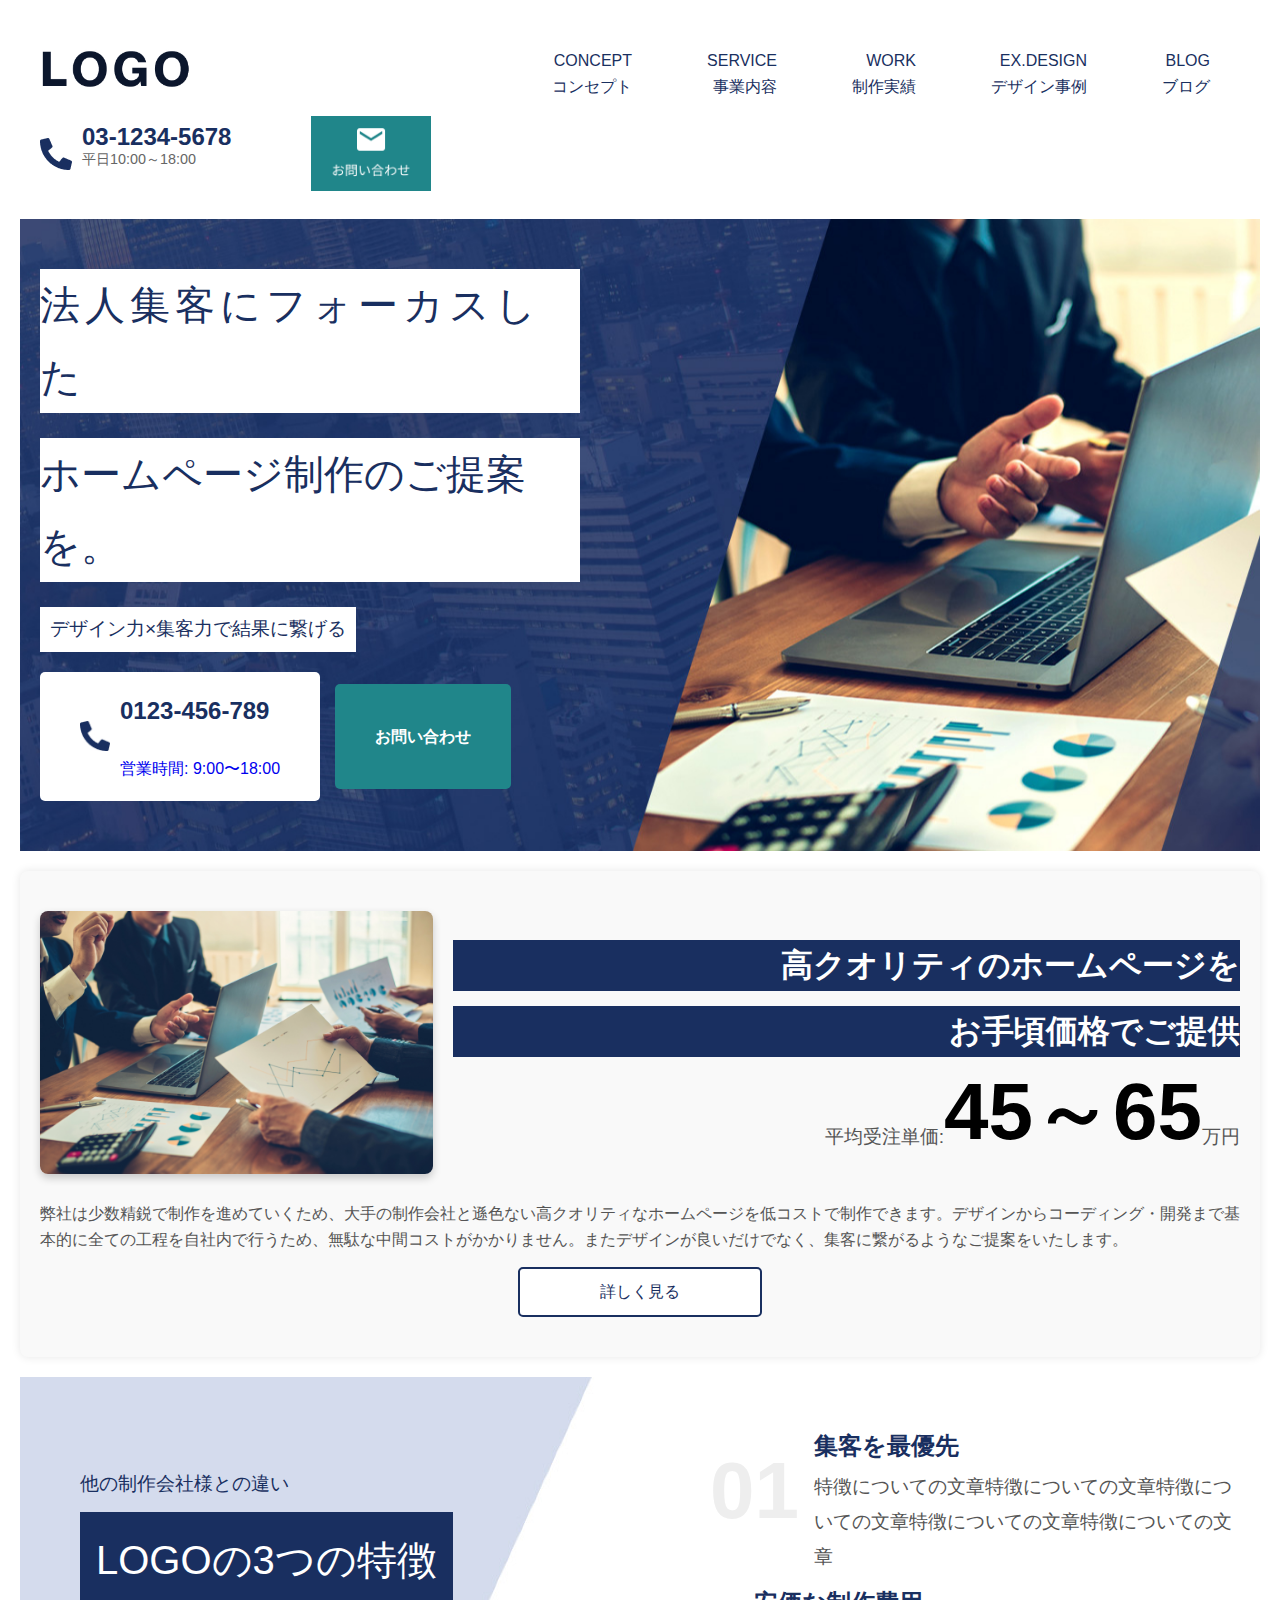
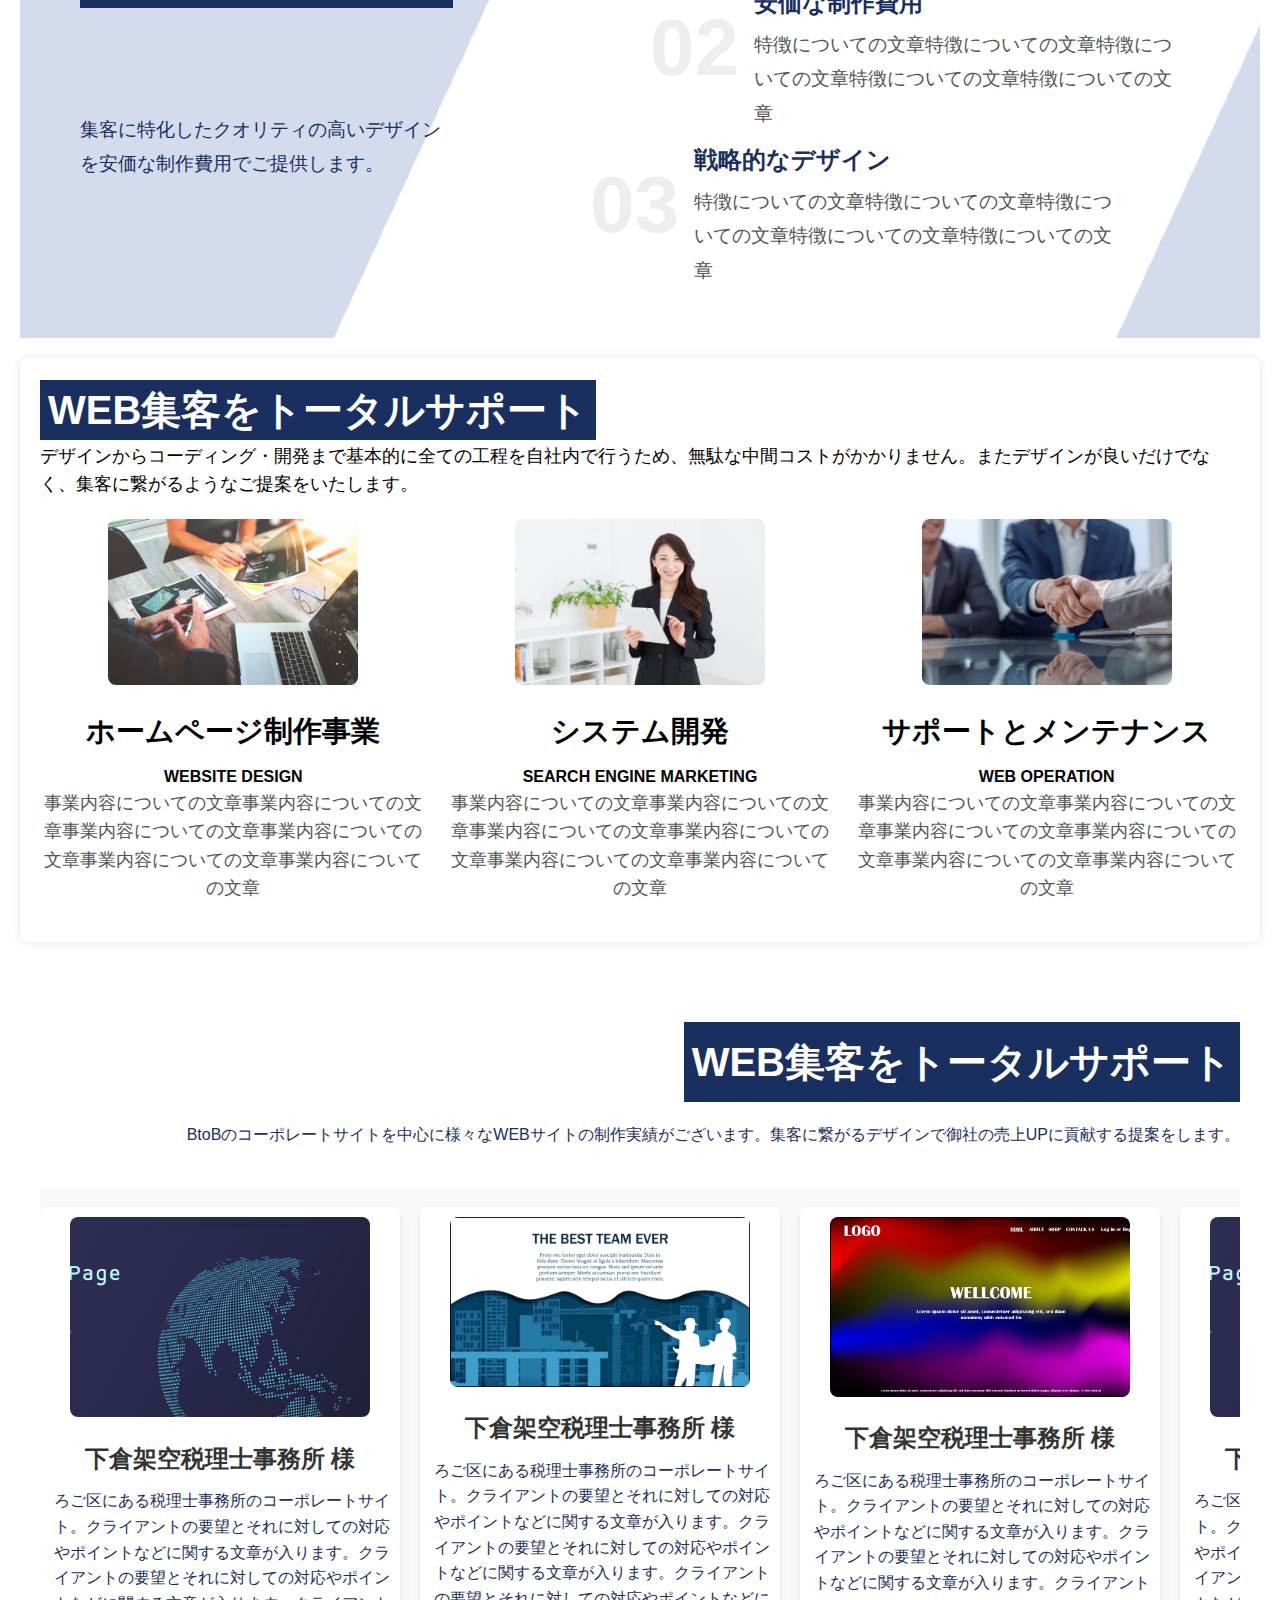
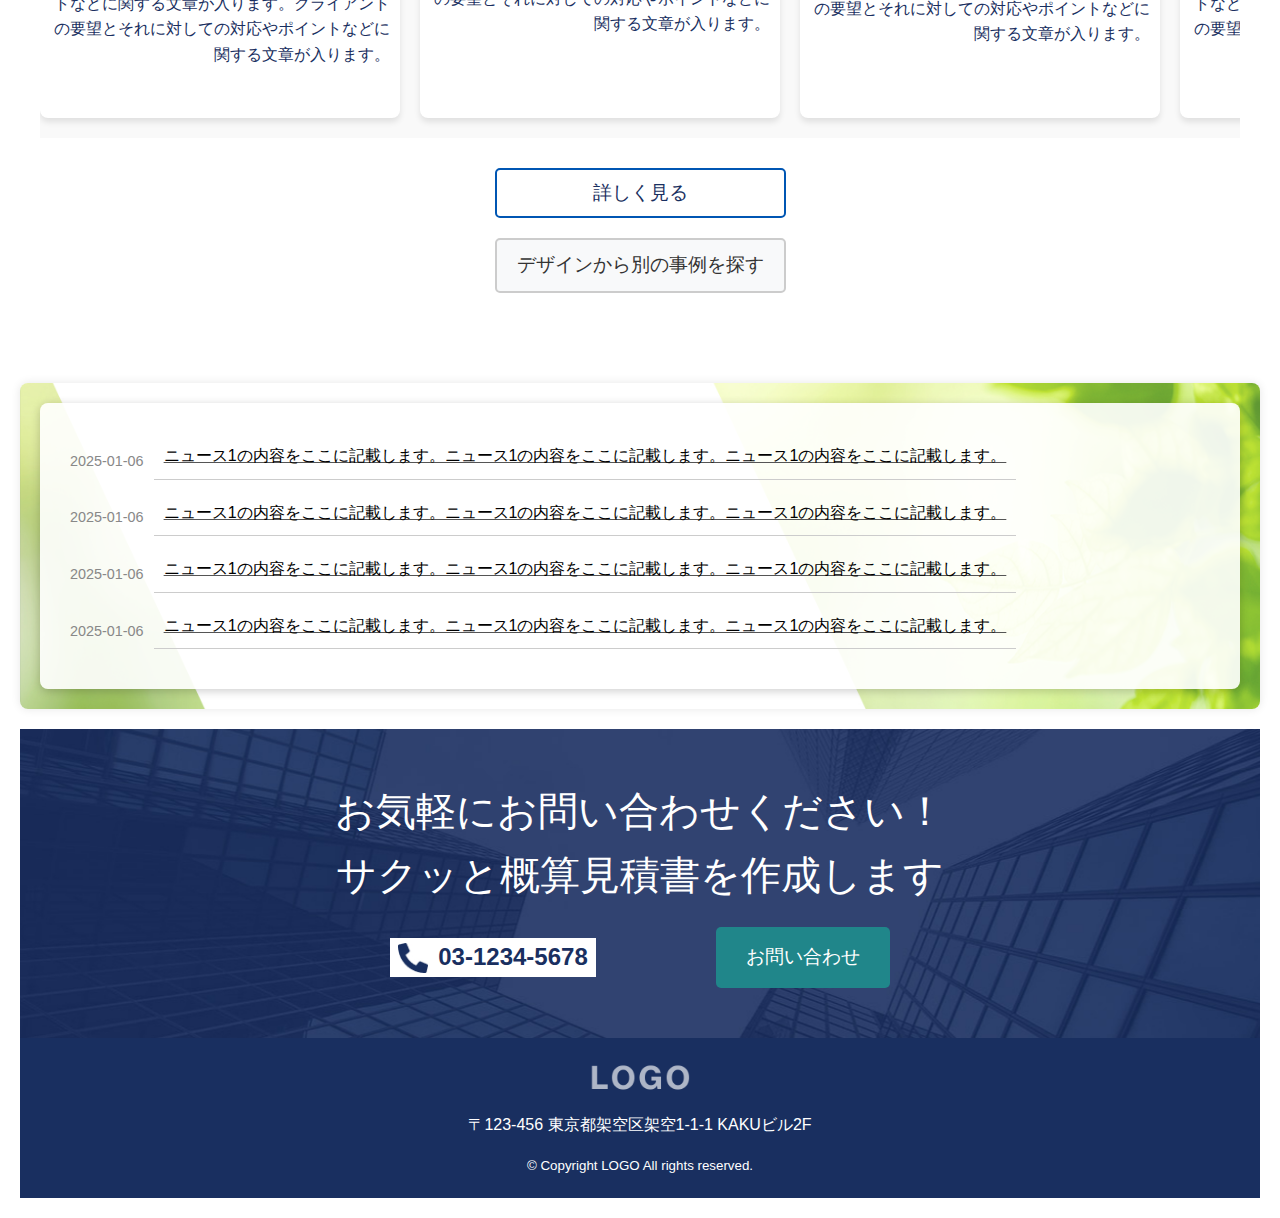
<file: index.html>
<!DOCTYPE html>
<html lang="ja">

<head>
  <meta charset="UTF-8">
  <meta name="viewport" content="width=device-width, initial-scale=1.0">
  <meta name="description" content="企業のホームページ">
  <title>企業名 | 公式ウェブサイト</title>
  <link rel="stylesheet" href="style3.css">
</head>

<body>

  <!-- ヘッダーとナビゲーションを横並びに配置 -->
  <header>
    <div class="header-content">
      <a href="/" class="logo-link">
        <img src="logo.jpg" alt="企業名ロゴ" class="logo-image">
      </a>
    </div>
    <nav>
      <ul>
        <li><a href="#about" class="nav-button">CONCEPT<br>コンセプト</a></li>
        <li><a href="#services" class="nav-button">SERVICE<br>事業内容</a></li>
        <li><a href="#contact" class="nav-button">WORK<br>制作実績</a></li>
        <li><a href="#contact" class="nav-button">EX.DESIGN<br>デザイン事例</a></li>
        <li><a href="#contact" class="nav-button">BLOG<br>ブログ</a></li>
      </ul>
    </nav>
    <div class="header-contact">
      <img src="Icon awesome-phone-alt.jpg" alt="電話アイコン">
      <div class="phone-details">
        <span class="phone-number">03-1234-5678</span>
        <span class="business-hours">平日10:00～18:00</span>
        <a href="#contact" class="nav-button">
      </div>

      <a href="#contact" class="nav-button">
        <img src="お問い合わせボタン.jpg" alt="お問い合わせ" class="contact-button-image">
      </a>
    </div>


  </header>

  <!-- 会社概要セクション -->
  <section id="about">
    <div class="about-text">
      <h2 class="header-title">法人集客にフォーカスした</h2>
      <h2 class="header-title2">ホームページ制作のご提案を。</h2>
      <p class="header-subtitle">デザイン力×集客力で結果に繋げる</p>
    </div>


    <div class="about-buttons">
      <div class="phone-hours-button">

        <a href="tel:0123456789" class="phone-hours-button">
          <img src="Icon awesome-phone-alt.jpg" alt="電話アイコン" class="icon">
          <div class="phone-text">
            <span class="phone-number">0123-456-789</span><br>
            営業時間: 9:00〜18:00
          </div>
        </a>
      </div>
      <a href="#contact" class="about-button inquiry-button">お問い合わせ</a>
    </div>
  </section>

  <!-- 写真を中心に配置するセクション -->
  <section id="concept1">
    <div class="concept-container">
      <div class="concept-image">
        <img src="img.jpg" alt="企業コンセプト画像" class="concept-img">
      </div>
      <div class="concept-text">
        <h2>高クオリティのホームページを</h2>
        <h2>お手頃価格でご提供</h2>
      
        <p>
          平均受注単価:<span class="highlight">45～65</span>万円
        </p>
      </div>
    </div>
    <div class="concept-details">
      <p>
        弊社は少数精鋭で制作を進めていくため、大手の制作会社と遜色ない高クオリティなホームページを低コストで制作できます。デザインからコーディング・開発まで基本的に全ての工程を自社内で行うため、無駄な中間コストがかかりません。またデザインが良いだけでなく、集客に繋がるようなご提案をいたします。
      </p>
      <a href="#more-details" class="concept-button">詳しく見る</a>
    </div>
  </section>


  <!-- 背景画像を配置するセクション -->
  <section id="concept-background">

    <div class="concept2-container">
      <!-- 背景画像は既に設定済み -->
      <div class="concept2-text">
        <p>他の制作会社様との違い</p>
        <h2>LOGOの3つの特徴</h2>
        <p class="extra-space">
          集客に特化したクオリティの高いデザインを安価な制作費用でご提供します。
        </p>
      </div>
      <div class="concept2-list">
        <ol>
          <li>
            <h3>01</h3>
            <div>
              <h4>集客を最優先</h4>
              <p>特徴についての文章特徴についての文章特徴についての文章特徴についての文章特徴についての文章</p>
            </div>
          </li>
          <li>
            <h3>02</h3>
            <div>
              <h4>安価な制作費用</h4>
              <p>特徴についての文章特徴についての文章特徴についての文章特徴についての文章特徴についての文章</p>
            </div>
          </li>
          <li>
            <h3>03</h3>
            <div>
              <h4>戦略的なデザイン</h4>
              <p>特徴についての文章特徴についての文章特徴についての文章特徴についての文章特徴についての文章</p>
            </div>
          </li>
        </ol>
      </div>
    </div>
  </section>

  <section id="concept2">

  </section>

  <!-- サービスセクション -->
  <section id="services">
    <h2>WEB集客をトータルサポート</h2>
    <p>デザインからコーディング・開発まで基本的に全ての工程を自社内で行うため、無駄な中間コストがかかりません。またデザインが良いだけでなく、集客に繋がるようなご提案をいたします。</p>
    <div class="services-container">
      <div class="service-item">
        <img src="img1.jpg" alt="コンサルティング" class="service-image">
        <h3>ホームページ制作事業</h3>
        <h4>WEBSITE DESIGN</h4>
        <p>事業内容についての文章事業内容についての文章事業内容についての文章事業内容についての文章事業内容についての文章事業内容についての文章</p>
      </div>
      <div class="service-item">
        <img src="img2.jpg" alt="システム開発" class="service-image">
        <h3>システム開発</h3>
        <h4>SEARCH ENGINE MARKETING</h4>
        <p>事業内容についての文章事業内容についての文章事業内容についての文章事業内容についての文章事業内容についての文章事業内容についての文章</p>
      </div>
      <div class="service-item">
        <img src="img3.jpg" alt="サポートとメンテナンス" class="service-image">
        <h3>サポートとメンテナンス</h3>
        <h4>WEB OPERATION</h4>
        <p>事業内容についての文章事業内容についての文章事業内容についての文章事業内容についての文章事業内容についての文章事業内容についての文章</p>
      </div>
    </div>
  </section>

  <section id="portfolio">
    <div class="portfolio-container">
      <div class="portfolio-title">
        <h2>WEB集客をトータルサポート</h2>
      </div>
      
      <p>BtoBのコーポレートサイトを中心に様々なWEBサイトの制作実績がございます。集客に繋がるデザインで御社の売上UPに貢献する提案をします。</p>
      <div class="portfolio-items">
        <div class="portfolio-section">
          <div class="portfolio-slider">
            <div class="portfolio-item">
              <img src="imgbigl.jpg" alt="制作実績1" class="portfolio-image">
              <h3>下倉架空税理士事務所 様</h3>
              <p>
                ろご区にある税理士事務所のコーポレートサイト。クライアントの要望とそれに対しての対応やポイントなどに関する文章が入ります。クライアントの要望とそれに対しての対応やポイントなどに関する文章が入ります。クライアントの要望とそれに対しての対応やポイントなどに関する文章が入ります。
              </p>
            </div>
            <div class="portfolio-item">
              <img src="imgbig.jpg" alt="制作実績2" class="portfolio-image">
              <h3>下倉架空税理士事務所 様</h3>
              <p>
                ろご区にある税理士事務所のコーポレートサイト。クライアントの要望とそれに対しての対応やポイントなどに関する文章が入ります。クライアントの要望とそれに対しての対応やポイントなどに関する文章が入ります。クライアントの要望とそれに対しての対応やポイントなどに関する文章が入ります。
              </p>
            </div>
            <div class="portfolio-item">
              <img src="imgbigr - コピー.jpg" alt="制作実績3" class="portfolio-image">
              <h3>下倉架空税理士事務所 様</h3>
              <p>
                ろご区にある税理士事務所のコーポレートサイト。クライアントの要望とそれに対しての対応やポイントなどに関する文章が入ります。クライアントの要望とそれに対しての対応やポイントなどに関する文章が入ります。クライアントの要望とそれに対しての対応やポイントなどに関する文章が入ります。
              </p>
            </div>
            <div class="portfolio-item">
              <img src="imgbigl.jpg" alt="制作実績1" class="portfolio-image">
              <h3>下倉架空税理士事務所 様</h3>
              <p>
                ろご区にある税理士事務所のコーポレートサイト。クライアントの要望とそれに対しての対応やポイントなどに関する文章が入ります。クライアントの要望とそれに対しての対応やポイントなどに関する文章が入ります。クライアントの要望とそれに対しての対応やポイントなどに関する文章が入ります。
              </p>
            </div>
            <div class="portfolio-item">
              <img src="imgbig.jpg" alt="制作実績2" class="portfolio-image">
              <h3>下倉架空税理士事務所 様</h3>
              <p>
                ろご区にある税理士事務所のコーポレートサイト。クライアントの要望とそれに対しての対応やポイントなどに関する文章が入ります。クライアントの要望とそれに対しての対応やポイントなどに関する文章が入ります。クライアントの要望とそれに対しての対応やポイントなどに関する文章が入ります。
              </p>
            </div>
            <div class="portfolio-item">
              <img src="imgbigr - コピー.jpg" alt="制作実績3" class="portfolio-image">
              <h3>下倉架空税理士事務所 様</h3>
              <p>
                ろご区にある税理士事務所のコーポレートサイト。クライアントの要望とそれに対しての対応やポイントなどに関する文章が入ります。クライアントの要望とそれに対しての対応やポイントなどに関する文章が入ります。クライアントの要望とそれに対しての対応やポイントなどに関する文章が入ります。
              </p>
            </div>

          </div>
        </div>

      </div>
      <div class="portfolio-buttons">
        <a href="details.html" class="portfolio-button button-detailed">詳しく見る</a>
        <a href="more-examples.html" class="portfolio-button button-more">デザインから別の事例を探す</a>
      </div>
    </div>
  </section>



  <section id="news">

    <div class="news-overlay">
      <div class="news-container">

        <div class="news-meta">
          <span class="news-date">2025-01-06</span>
          <article class="news-item">

            <a href="news1.html" class="news-link">
              <p>ニュース1の内容をここに記載します。ニュース1の内容をここに記載します。ニュース1の内容をここに記載します。</p>
            </a>
          </article>
        </div>
        <div class="news-meta">
          <span class="news-date">2025-01-06</span>
          <article class="news-item">

            <a href="news1.html" class="news-link">
              <p>ニュース1の内容をここに記載します。ニュース1の内容をここに記載します。ニュース1の内容をここに記載します。</p>
            </a>
          </article>
        </div>
        <div class="news-meta">
          <span class="news-date">2025-01-06</span>
          <article class="news-item">

            <a href="news1.html" class="news-link">
              <p>ニュース1の内容をここに記載します。ニュース1の内容をここに記載します。ニュース1の内容をここに記載します。</p>
            </a>
          </article>
        </div>
        <div class="news-meta">
          <span class="news-date">2025-01-06</span>
          <article class="news-item">

            <a href="news1.html" class="news-link">
              <p>ニュース1の内容をここに記載します。ニュース1の内容をここに記載します。ニュース1の内容をここに記載します。</p>
            </a>
          </article>
        </div>


      </div>

    </div>

  </section>

  <!-- お問い合わせ -->
  <section id="contact-section">
    <div class="contact-container">
      <h2>お気軽にお問い合わせください！<br>サクッと概算見積書を作成します</h2>

      <div class="contact-options">
        <div class="phone-contact">
          <img src="Icon awesome-phone-alt.jpg" alt="電話番号" class="phone-icon">
          <span class="phone-number">03-1234-5678</span>
        </div>
        <a href="contact.html" class="contact-button">お問い合わせ</a>
      </div>
  </section>


  <!-- フッター -->
  <footer>
    <div class="footer-content">
      <div class="footer-logo">
        <img src="footer_logo.png" alt="企業名ロゴ" class="footer-logo-image">
      </div>
      <div class="footer-address">
        <p>〒123-456 東京都架空区架空1-1-1 KAKUビル2F</p>

      </div>
    </div>
    <p><small>&copy; Copyright LOGO All rights reserved.</small></p>
  </footer>

</body>

</html>
</file>
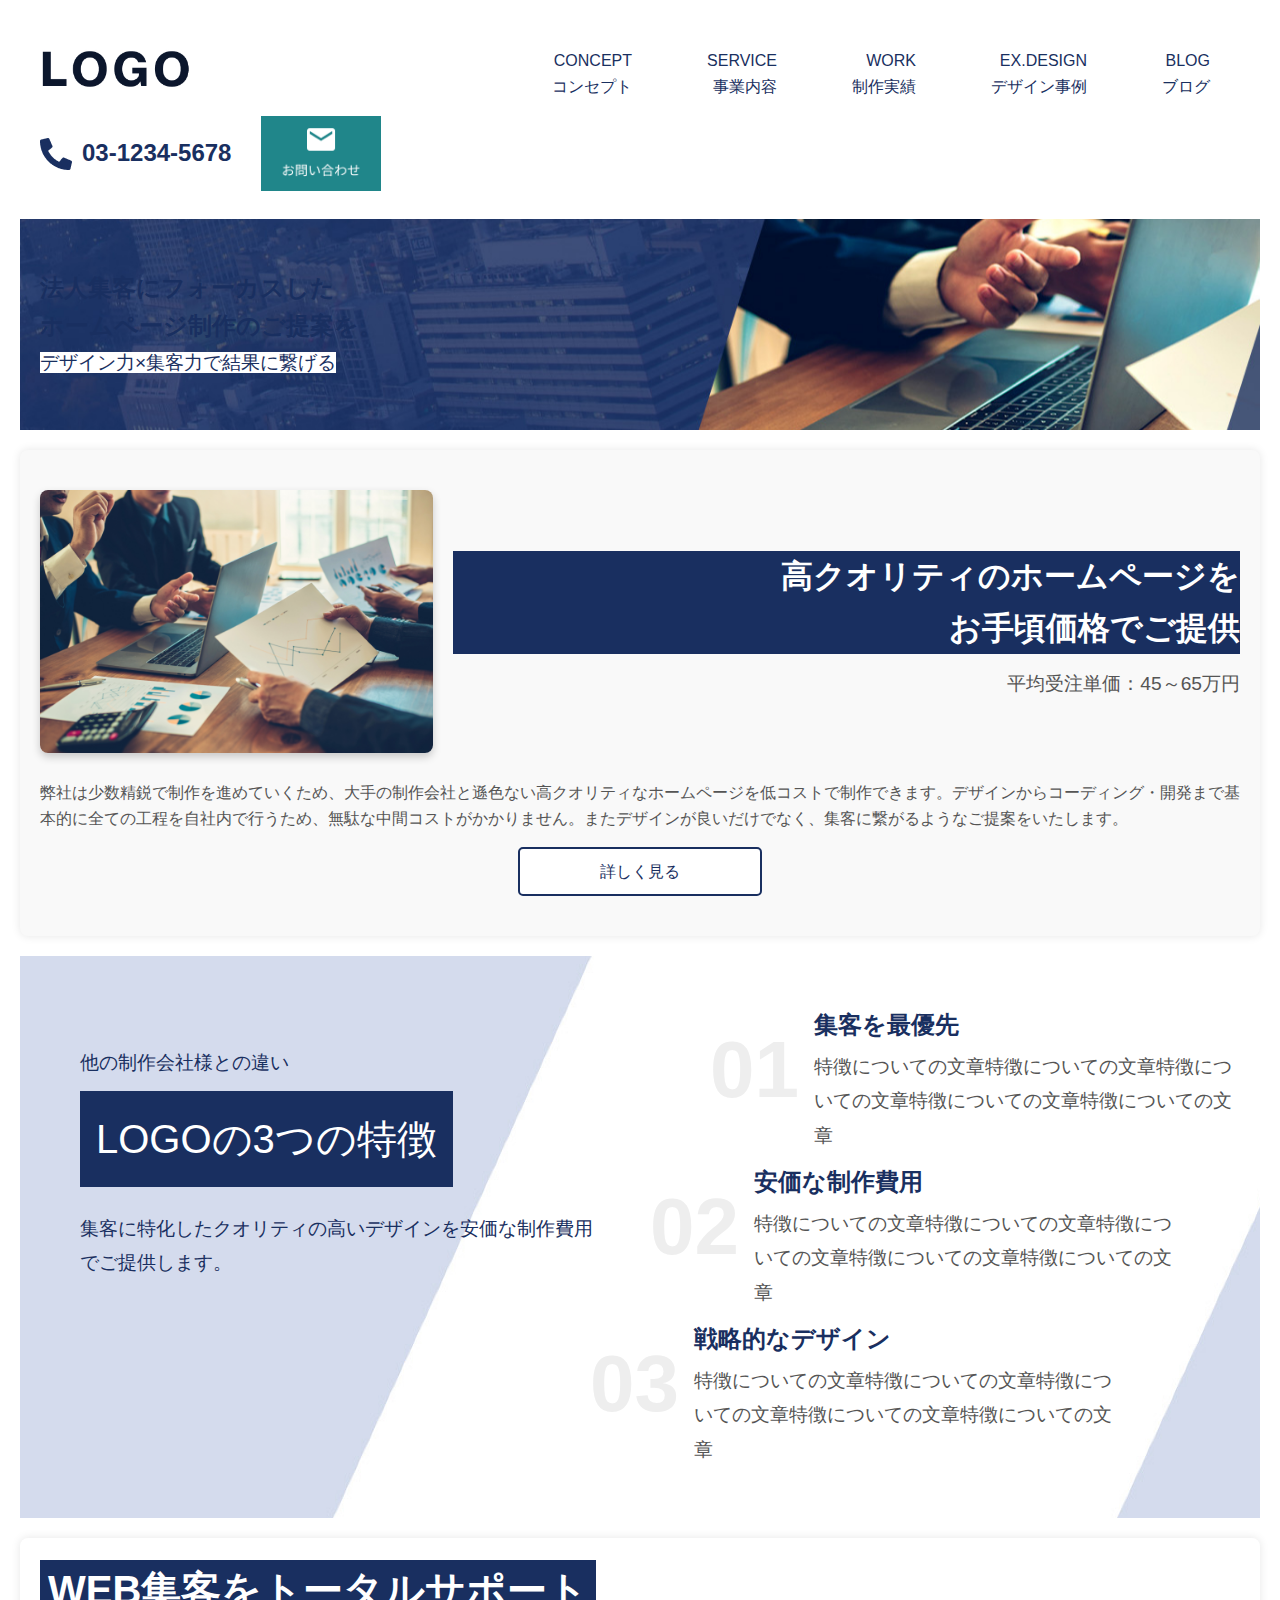
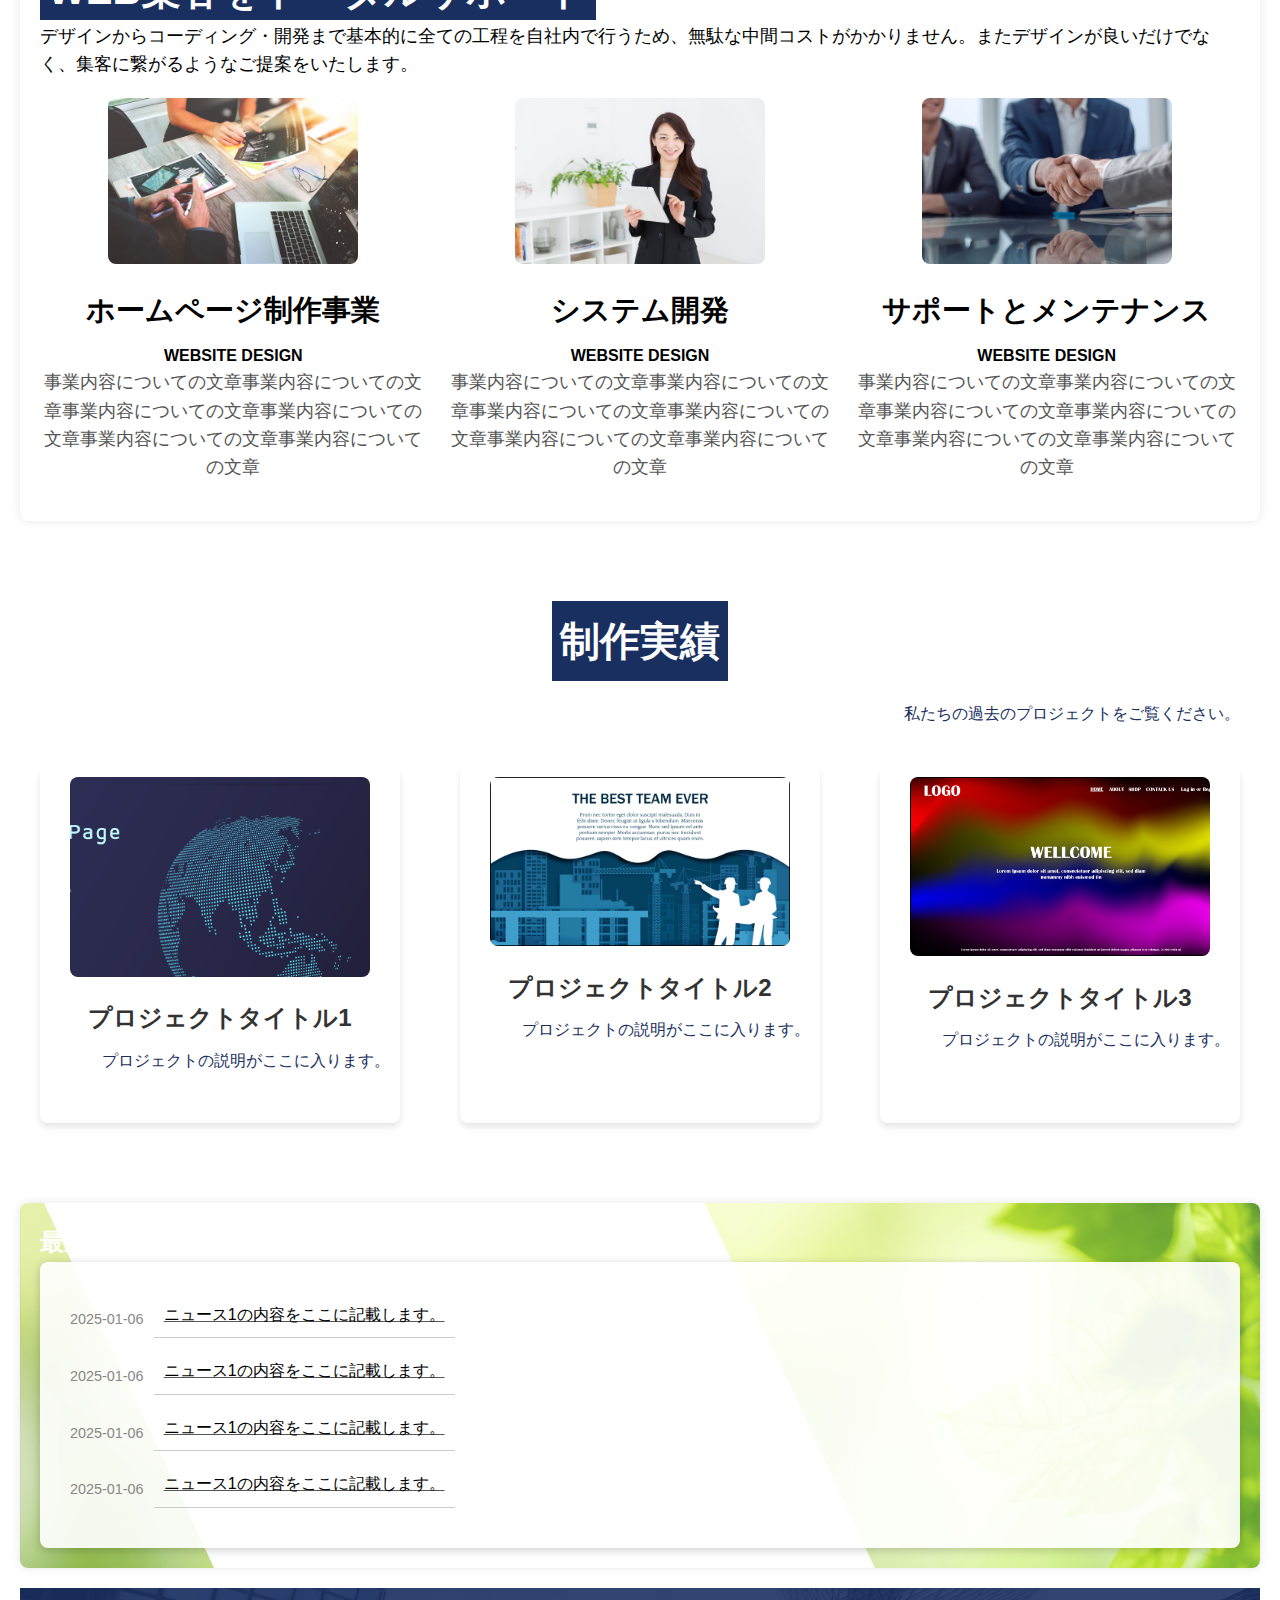
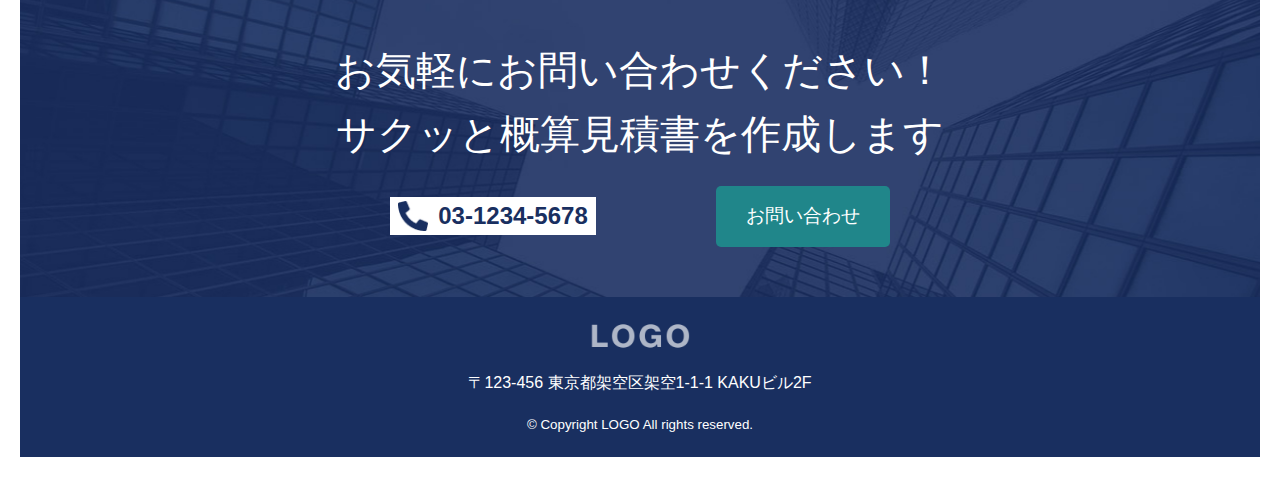
<file: index3.html>
<!DOCTYPE html>
<html lang="ja">

<head>
  <meta charset="UTF-8">
  <meta name="viewport" content="width=device-width, initial-scale=1.0">
  <meta name="description" content="企業のホームページ">
  <title>企業名 | 公式ウェブサイト</title>
  <link rel="stylesheet" href="style3.css">
</head>

<body>

  <!-- ヘッダーとナビゲーションを横並びに配置 -->
  <header>
    <div class="header-content">
      <a href="/" class="logo-link">
        <img src="logo.jpg" alt="企業名ロゴ" class="logo-image">
      </a>
    </div>
    <nav>
      <ul>
        <li><a href="#about" class="nav-button">CONCEPT<br>コンセプト</a></li>
        <li><a href="#services" class="nav-button">SERVICE<br>事業内容</a></li>
        <li><a href="#contact" class="nav-button">WORK<br>制作実績</a></li>
        <li><a href="#contact" class="nav-button">EX.DESIGN<br>デザイン事例</a></li>
        <li><a href="#contact" class="nav-button">BLOG<br>ブログ</a></li>
      </ul>
    </nav>
    <div class="header-contact">
      <img src="Icon awesome-phone-alt.jpg" alt="電話アイコン">
      <span class="phone-number">03-1234-5678</span>
      <a href="#contact" class="nav-button">
        <img src="お問い合わせボタン.jpg" alt="お問い合わせ" class="contact-button-image">
      </a>
    </div>


  </header>

  <!-- 会社概要セクション -->
  <section id="about">
    <h2>法人集客にフォーカスした<br>ホームページ制作のご提案を。</h2>
    <p>デザイン力×集客力で結果に繋げる</p>
  </section>

  <!-- 写真を中心に配置するセクション -->
  <section id="concept1">
    <div class="concept-container">
      <div class="concept-image">
        <img src="img.jpg" alt="企業コンセプト画像" class="concept-img">
      </div>
      <div class="concept-text">
        <h2>高クオリティのホームページを<br>お手頃価格でご提供</h2>
        <p>
          平均受注単価：45～65万円
        </p>
      </div>
    </div>
    <div class="concept-details">
      <p>
        弊社は少数精鋭で制作を進めていくため、大手の制作会社と遜色ない高クオリティなホームページを低コストで制作できます。デザインからコーディング・開発まで基本的に全ての工程を自社内で行うため、無駄な中間コストがかかりません。またデザインが良いだけでなく、集客に繋がるようなご提案をいたします。
      </p>
      <a href="#more-details" class="concept-button">詳しく見る</a>
    </div>
  </section>


  <!-- 背景画像を配置するセクション -->
  <section id="concept-background">

    <div class="concept2-container">
      <!-- 背景画像は既に設定済み -->
      <div class="concept2-text">
        <p>他の制作会社様との違い</p>
        <h2>LOGOの3つの特徴</h2>
        <p>
          集客に特化したクオリティの高いデザインを安価な制作費用でご提供します。
        </p>
      </div>
      <div class="concept2-list">
        <ol>
          <li>
            <h3>01</h3>
            <div>
              <h4>集客を最優先</h4>
              <p>特徴についての文章特徴についての文章特徴についての文章特徴についての文章特徴についての文章</p>
            </div>
          </li>
          <li>
            <h3>02</h3>
            <div>
              <h4>安価な制作費用</h4>
              <p>特徴についての文章特徴についての文章特徴についての文章特徴についての文章特徴についての文章</p>
            </div>
          </li>
          <li>
            <h3>03</h3>
            <div>
              <h4>戦略的なデザイン</h4>
              <p>特徴についての文章特徴についての文章特徴についての文章特徴についての文章特徴についての文章</p>
            </div>
          </li>
        </ol>
      </div>
    </div>
  </section>

  <section id="concept2">

  </section>

  <!-- サービスセクション -->
  <section id="services">
    <h2>WEB集客をトータルサポート</h2>
    <p>デザインからコーディング・開発まで基本的に全ての工程を自社内で行うため、無駄な中間コストがかかりません。またデザインが良いだけでなく、集客に繋がるようなご提案をいたします。</p>
    <div class="services-container">
      <div class="service-item">
        <img src="img1.jpg" alt="コンサルティング" class="service-image">
        <h3>ホームページ制作事業</h3>
        <h4>WEBSITE DESIGN</h4>
        <p>事業内容についての文章事業内容についての文章事業内容についての文章事業内容についての文章事業内容についての文章事業内容についての文章</p>
      </div>
      <div class="service-item">
        <img src="img2.jpg" alt="システム開発" class="service-image">
        <h3>システム開発</h3>
        <h4>WEBSITE DESIGN</h4>
        <p>事業内容についての文章事業内容についての文章事業内容についての文章事業内容についての文章事業内容についての文章事業内容についての文章</p>
      </div>
      <div class="service-item">
        <img src="img3.jpg" alt="サポートとメンテナンス" class="service-image">
        <h3>サポートとメンテナンス</h3>
        <h4>WEBSITE DESIGN</h4>
        <p>事業内容についての文章事業内容についての文章事業内容についての文章事業内容についての文章事業内容についての文章事業内容についての文章</p>
      </div>
    </div>
  </section>

  <section id="portfolio">
    <div class="portfolio-container">
        <h2>制作実績</h2>
        <p>私たちの過去のプロジェクトをご覧ください。</p>
        <div class="portfolio-items">
            <div class="portfolio-item">
                <img src="imgbigl.jpg" alt="制作実績1" class="portfolio-image">
                <h3>プロジェクトタイトル1</h3>
                <p>プロジェクトの説明がここに入ります。</p>
            </div>
            <div class="portfolio-item">
                <img src="imgbig.jpg" alt="制作実績2" class="portfolio-image">
                <h3>プロジェクトタイトル2</h3>
                <p>プロジェクトの説明がここに入ります。</p>
            </div>
            <div class="portfolio-item">
                <img src="imgbigr - コピー.jpg" alt="制作実績3" class="portfolio-image">
                <h3>プロジェクトタイトル3</h3>
                <p>プロジェクトの説明がここに入ります。</p>
            </div>
        </div>
    </div>
</section>



  <section id="news">
    <h2>最新ニュース</h2>
    <div class="news-overlay">
      <div class="news-container">
        
        <div class="news-meta">
          <span class="news-date">2025-01-06</span>
          <article class="news-item">
  
            <a href="news1.html" class="news-link">
              <p>ニュース1の内容をここに記載します。</p>
            </a>
          </article>
        </div>
        <div class="news-meta">
          <span class="news-date">2025-01-06</span>
          <article class="news-item">
  
            <a href="news1.html" class="news-link">
              <p>ニュース1の内容をここに記載します。</p>
            </a>
          </article>
        </div>
        <div class="news-meta">
          <span class="news-date">2025-01-06</span>
          <article class="news-item">
  
            <a href="news1.html" class="news-link">
              <p>ニュース1の内容をここに記載します。</p>
            </a>
          </article>
        </div>
        <div class="news-meta">
          <span class="news-date">2025-01-06</span>
          <article class="news-item">
  
            <a href="news1.html" class="news-link">
              <p>ニュース1の内容をここに記載します。</p>
            </a>
          </article>
        </div>
        

      </div>

    </div>

  </section>

    <!-- お問い合わせ -->
  <section id="contact-section">
    <div class="contact-container">
        <h2>お気軽にお問い合わせください！<br>サクッと概算見積書を作成します</h2>
       
        <div class="contact-options">
          <div class="phone-contact">
              <img src="Icon awesome-phone-alt.jpg" alt="電話番号" class="phone-icon">
              <span class="phone-number">03-1234-5678</span>
          </div>
        <a href="contact.html" class="contact-button">お問い合わせ</a>
    </div>
</section>


  <!-- フッター -->
  <footer>
    <div class="footer-content">
      <div class="footer-logo">
        <img src="footer_logo.png" alt="企業名ロゴ" class="footer-logo-image">
      </div>
      <div class="footer-address">
        <p>〒123-456 東京都架空区架空1-1-1 KAKUビル2F</p>

      </div>
    </div>
    <p><small>&copy; Copyright LOGO All rights reserved.</small></p>
  </footer>

</body>

</html>
</file>
<file: style3.css>
/* 基本的なリセット */
* {
  margin: 0;
  padding: 0;
  box-sizing: border-box;
}

@media (max-width: 768px) {

  /* 全体フォントサイズを小さく */
  body {
    font-size: 0.9rem;
  }

  /* ナビゲーション */
  .nav-button {
    font-size: 0.8rem;
    padding: 8px 15px;
  }

  /* 各セクション */
  .concept2-text,
  .concept2-list {
    max-width: 100%;
    padding: 10px;
  }

  .services-container {
    flex-direction: column;
  }

  .service-item {
    margin-bottom: 20px;
  }

  .news-section {
    flex-direction: column;
    text-align: center;
  }
}

@media (max-width: 480px) {

  /* フッター */
  footer {
    text-align: center;
    padding: 10px;
  }

  footer .logo {
    max-width: 80px;
  }
}

/* ボディ全体のスタイル */
body {
  font-family: Arial, sans-serif;
  line-height: 1.6;
  padding: 20px;
}

/* レスポンシブ: 基本スタイル */
header,
.concept2,
.services-container,
.news-section {
  display: flex;
  flex-wrap: wrap;
  /* 画面幅に応じて折り返し */
  justify-content: space-between;
  align-items: center;
}

/* ヘッダー */
header {
  display: flex;
  justify-content: space-between;
  align-items: center;
  background-color: #fff;
  color: #192F60;
  padding: 20px;
  position: relative;
}

header .logo {
  max-width: 120px;
  height: auto;
}

.header-content {
  flex: 1;
}

/* ロゴ画像を調整 */
.logo-link {
  display: block;
  /* クリック範囲を画像全体に */
  margin-bottom: 10px;
  /* 下に少し余白を追加 */
  text-decoration: none;
  /* リンクの下線を削除 */
}

.logo-image {
  width: 150px;
  /* ロゴ画像の幅を設定（適宜調整） */
  height: auto;
  /* 縦横比を保持 */
  display: block;
  /* ブロック要素として表示 */
}

@media (max-width: 768px) {
  .logo-image {
    width: 100px;
    /* 小さい画面での幅を調整 */
  }
}



header p {
  font-size: 1.2rem;
}

/* ナビゲーションバー */
nav {
  flex: 1;
  text-align: right;
}

nav ul {
  list-style-type: none;
  padding: 0;
  margin: 0;
  display: flex;
  /* 横並びに配置 */
  justify-content: flex-end;
  /* 右揃え */
  gap: 15px;
  /* ボタン間のスペース */
  padding: 0;
}

nav ul li {
  display: inline-block;
  margin: 0 10px;
}

.nav-button {
  display: inline-block;
  padding: 8px 20px;
  background-color: #fff;
  color: #192F60;
  text-decoration: none;
  font-size: 1rem;
  border-radius: 5px;
  transition: background-color 0.3s, transform 0.2s ease;
  white-space: nowrap;
  /* 文章が折り返されないようにする */
}

.nav-button:hover {
  background-color: #eee;
  transform: translateY(-5px);
  /* ホバー時に少し浮き上がる効果 */
}

nav a:active {
  background-color: #333;
  /* クリック時の色 */
}

@media (max-width: 768px) {
  nav ul {
    flex-direction: column;
    /* 縦並びに変更 */
    align-items: flex-start;
    /* 左揃え */
  }

  nav ul li {
    margin-bottom: 10px;
    /* 縦方向の間隔を調整 */
  }
}

/* ヘッダーの右端に配置するコンタクト部分 */
.header-contact {
  display: flex;
  align-items: center;
  gap: 10px;
}

/* 電話アイコンのスタイル */
.phone-icon {
  width: 24px;
  /* アイコンのサイズ */
  height: 24px;
  display: block;
  color: #000;
}

.phone-number {
  font-size: 1.2rem;
  font-weight: bold;
  color: #192F60;
  color: #192F60 !important;
  /* 強制的に黒色を適用 */
}

/* 電話番号と営業時間の全体スタイル */
.contact-info {
  display: flex;
  align-items: center;
  gap: 10px;
  /* アイコンとテキストの間のスペース */
}

/* 電話番号と営業時間の詳細を縦に並べる */
.phone-details {
  display: flex;
  flex-direction: column;
  /* 縦に並べる */
  line-height: 1.2;
  /* 行間を少し狭くする */

}

/* 電話番号 */
.phone-number {
  color: black;
  font-size: 1.2rem;
  /* 大きめの文字サイズ */
  font-weight: bold;
}

/* 営業時間 */
.business-hours {
  color: #666;
  /* 灰色で控えめに表示 */
  font-size: 0.9rem;
  /* 小さめの文字サイズ */
}

/* お問い合わせボタンの画像 */
.contact-button-image {
  width: 120px;
  /* ボタン画像の幅を指定 */
  height: auto;
  /* 縦横比を維持 */
  display: block;
  /* 画像をボタン内で正しく表示 */
  transition: transform 0.3s ease, box-shadow 0.3s ease;
  /* ホバー効果用 */
}

/* ホバー時の効果 */
.contact-button-image:hover {
  transform: scale(1.1);
  /* 画像を少し拡大 */
  box-shadow: 0 4px 8px rgba(0, 0, 0, 0.3);
  /* 影を追加 */
}

@media (max-width: 768px) {
  .contact-button-image {
    width: 100px;
    /* 小さい画面でボタンを少し縮小 */
  }
}

/* 会社概要セクション */
#about {
  position: relative;
  /* 背景画像の上にテキストを配置するために使用 */
  background-image: url('fv-img01.jpg');
  /* ここに背景画像のパスを指定 */
  background-size: cover;
  /* 画像をセクション全体に拡大縮小 */
  background-position: center;
  /* 画像を中央に配置 */
  background-attachment: scroll;
  /* スクロール時に背景を固定 */
  color: #192F60;
  /* テキスト色を白に変更 */
  padding: 50px 20px;

}

/* ボタンを包むコンテナ */
.about-buttons {
  display: flex;
  justify-content: space-between;
  /* ボタンの間にスペースを入れる */
  gap: 20px;
  /* ボタン間のスペース */
  margin-top: 20px;
  /* セクションとの余白 */
}

/* 各ボタンの共通スタイル */
.about-button {
  display: block;
  padding: 15px 20px;
  font-size: 1rem;
  text-align: center;
  border-radius: 5px;
  text-decoration: none;
  color: white;
  font-weight: bold;
  transition: background-color 0.3s ease;
}



/* ボタン全体を横並び */
.about-buttons {
  display: flex;
  justify-content: flex-start;
  /* 子要素を左詰め */
  gap: 20px;
  /* ボタン間の間隔 */
  align-items: center;
  gap: 15px;
  /* ボタン間の間隔 */
  margin-top: 20px;
  /* 上部との余白 */
}

/* 電話・営業時間ボタンのスタイル */
.phone-hours-button {
  display: flex;
  align-items: center;
  background-color: #fff;
  padding: 10px 20px;
  border-radius: 5px;
  text-align: left;
  gap: 10px;
  /* アイコンとテキストの間隔 */
  text-decoration: none;
  /* リンクの下線を消す */
}

/* アイコンのサイズ */
.icon {
  width: 30px;
  height: 30px;
}

/* テキスト部分 */
.phone-text {
  display: flex;
  flex-direction: column;
  /* テキストを縦並びに */
}

/* 問い合わせボタンのスタイル */
.inquiry-button {
  background-color: #007BFF;
  color: white;
  padding: 40px 40px;
  text-decoration: none;
  border-radius: 5px;
  transition: background-color 0.3s ease;
}

.inquiry-button:hover {
  background-color: #0056b3;
}



/* 問い合わせボタン */
.inquiry-button {
  background-color: #20868A;

}

.inquiry-button:hover {
  background-color: #192F60;
}


/* ヘッダー */

.about-text {
  display: flex;
  flex-direction: column;
  /* 縦に並べる */
  align-items: flex-start;
  /* 左詰め */
  gap: 10px;
  /* テキスト間の余白 */
}

.header-subtitle {
  display: inline-block;
  background-color: #e0e0e0;
  padding: 5px 10px;
}



/*#about h2 */

.header-title,
.header-title2 {
  display: inline;
  font-size: 2.5rem;
  margin-bottom: 15px;
  background: white;
  font-style: normal;
  line-height: 1.8;
  /* 行間を1.8倍に調整 */
  font-weight: normal;
  width: 45%;
}

.header-title {
  letter-spacing: 5px;
}

/* パラグラフ */
#about p {
  display: inline;
  font-size: 1.2rem;
  line-height: 1.8;
  background: white;
}

@media (max-width: 768px) {
  .about-buttons {
    flex-direction: column;
    align-items: center;
  }
}


/* 企業コンセプト1セクション */
#concept1 {
  background-color: #f9f9f9;
  padding: 40px 20px;
  margin: 20px 0;
  border-radius: 8px;
  box-shadow: 0 0 10px rgba(0, 0, 0, 0.1);
}

/* コンセプトの全体配置 */
.concept-container {
  display: flex;
  align-items: center;
  /* 垂直方向で中央揃え */
  gap: 20px;
  /* 画像とテキストの間隔 */
  flex-wrap: wrap;
  /* 小さい画面では折り返し */
}

/* 画像部分 */
.concept-image {
  flex: 1;
  text-align: center;
}

.concept-img {
  width: 100%;
  max-width: 400px;
  /* 最大幅を設定 */
  height: auto;
  border-radius: 8px;
  box-shadow: 0 4px 8px rgba(0, 0, 0, 0.2);
}

/* テキスト部分 */
.concept-text {
  flex: 2;
}

.concept-text h2 {
  display: flex;
  justify-content: flex-end;
  /*右（下）揃え*/
  font-size: 2rem;
  margin-bottom: 15px;
  background: #192F60;
  color: #fff;
  text-align: right;
}

.concept-text p {
  display: flex;
  align-items: flex-end;
  /* 下揃え */
  font-size: 1.2rem;
  color: #555;
  line-height: 1.6;
  justify-content: flex-end;
  /*右（下）揃え*/
}

.highlight {
  justify-content: flex-end;
  /*右（下）揃え*/
  font-size: 5rem;
  font-weight: bold;
  color: #000;
  line-height: 1;
  /* 行の高さを制御して崩れを防ぐ */
}

/* レスポンシブ対応 */
@media (max-width: 768px) {
  .concept-container {
    flex-direction: column;
    /* 画像とテキストを縦に並べる */
  }

  .concept-image,
  .concept-text {
    text-align: center;
    /* 中央揃え */
  }
}

.concept-details {
  margin-top: 20px;
  text-align: center;
}

.concept-details p {
  font-size: 1rem;
  color: #555;
  margin-bottom: 15px;
  line-height: 1.6;
  text-align: left;
}

/* 詳しく見るボタン */
.concept-button {
  display: inline-block;
  padding: 10px 80px;
  font-size: 1rem;
  color: #192F60;
  background-color: #fff;
  text-decoration: none;
  border: 2px solid #192F60;
  border-radius: 5px;
  transition: background-color 0.3s ease, transform 0.2s ease;
}

.concept-button:hover {
  background-color: #555;
  transform: translateY(-3px);
}

.concept-button:active {
  background-color: #111;
}


/* 背景画像を配置するセクション */
#concept-background {
  position: relative;
  background-image: url('bg.jpg');
  /* 画像のパスを指定 */
  background-size: cover;
  background-position: center;
  background-attachment: scroll;
  /* スクロール時に背景を固定 */
  padding: 50px 20px;
  color: #192F60;
  text-align: center;
  height: auto;
  /*セクションの高さを設定 */
  margin: 20px 0;
  overflow: hidden;
}


/* コンセプト2コンテナ */
.concept2-container {
  display: flex;
  justify-content: space-between;
  align-items: flex-start;

  border-radius: 8px;
  overflow: hidden;
  /* 子要素がはみ出さない */
  height: auto;
  /* 高さを自動調整 */
  min-height: 100px;
  /* 最小高さを設定（必要なら） */
}




/* 左側のテキスト */
.concept2-text {
  padding: 40px;
  display: flex;
  flex-direction: column; /* 要素を縦に並べる */
  align-items: flex-start; /* 左寄せ */
  flex: 1;
  margin-right: 20px;
  /* リストとの間隔 */
  padding-right: 80px;
  text-align: left;
  /* 左揃えにする */
  gap: 10px; /* 各要素間の余白 */
}

.concept2-text h2 {
  display: inline;
  color: #fff;
  background: #192F60;
  padding: 16px;
  font-weight: normal;
}

.concept2-text p {
  font-size: 1rem;
}

.concept2-text .extra-space {
  display: inline-block;
  padding-top: 80px; /* 必要に応じて調整 */
  width: 70%;
}

/* コンセプト2のリスト全体 */
.concept2-list {
  flex: 1;
}

.concept2-list ol {
  list-style: none;
  padding: 0;
  margin: 0;
  display: flex;
  flex-direction: column;
  /* 縦方向に配置 */
  gap: 10px;
  /* リスト間の余白 */
}

.concept2-list li {
  display: flex;
  align-items: flex-start;
  gap: 15px;
  /* 数字とテキストの間隔 */
}

.concept2-list h3 {
  font-size: 2.5rem;
  color: #333;
  margin: 0;
}

.concept2-list div {
  display: flex;
  flex-direction: column;
  /* 見出しと文章を縦に並べる */
  gap: 5px;
  /* 見出しと詳細文の間隔 */
}

.concept2-list h4 {
  font-size: 1.5rem;
  margin: 0;
  color: #222;
}

.concept2-list p {
  font-size: 1rem;
  color: #555;
  margin: 0;
  line-height: 1.5;
}




/* 各リスト項目の位置を調整 */
.concept2-list li:nth-child(1) {
  --index: 0;
}

.concept2-list li:nth-child(2) {
  --index: 1;
}

.concept2-list li:nth-child(3) {
  --index: 2;
}

/* レスポンシブ対応 */
@media (max-width: 768px) {
  .concept2-container {
    flex-direction: column;
  }

  .concept2-list,
  .concept2-text {
    text-align: center;
  }

  .concept2-list ol {
    padding-left: 0;
  }

  .concept2-list h3 {
    font-size: 2rem;
  }

  .concept2-list p {
    font-size: 0.5rem;
  }
}

/* リストを斜めに */
/* コンセプト2のリスト全体 */
.concept2-list ol {
  list-style: none;
  padding: 0;
  margin: 0;
  display: flex;
  flex-direction: column;
  gap: 10px;
  position: relative;
}

/* 各リスト項目 */
.concept2-list li {
  display: flex;
  align-items: flex-start;
  gap: 15px; /* 数字とテキストの間隔 */
  transform: translate(calc(var(--index, 0) * -60px), calc(var(--index, 0) * 0px)); /* 斜めに配置 */
}

/* インデックスに応じた設定 */
.concept2-list li:nth-child(1) {
  --index: 0; /* 最初のリスト */
}

.concept2-list li:nth-child(2) {
  --index: 1; /* 2番目のリスト */
}

.concept2-list li:nth-child(3) {
  --index: 2; /* 3番目のリスト */
}

/* 数字部分 */
.concept2-list h3 {
  font-size: 5rem;
  color: #eee;
  margin: 0;
}

/* リスト内のコンテンツ */
.concept2-list div {
  display: flex;
  flex-direction: column;
  gap: 5px;
}

.concept2-list h4 {
  font-size: 1.5rem;
  margin: 0;
  color: #192F60;
  text-align: left;
}

.concept2-list p {
  font-size: 1rem;
  color: #555;
  margin: 0;
  line-height: 1;
  text-align: left;
}



#concept-background .overlay {
  position: absolute;
  top: 0;
  left: 0;
  right: 0;
  bottom: 0;
  display: flex;
  flex-direction: column;
  justify-content: center;
  align-items: center;
  padding: 20px;
  border-radius: 8px;
}

#concept-background h2 {
  font-size: 2.5rem;
  margin-bottom: 15px;
}

#concept-background p {
  font-size: 1.2rem;
  line-height: 1.8;
}

/* 提供するサービスセクション */
#services {
  background-color: white;
  padding: 20px;
  margin: 20px 0;
  border-radius: 8px;
  box-shadow: 0 0 10px rgba(0, 0, 0, 0.1);
}

#services h2 {
  display: inline;
  font-size: 2.5rem;
  margin-bottom: 15px;
  background: #192F60;
  color: #fff;
  padding: 8px;
}

#services p {
  font-size: 1.1rem;
  margin-bottom: 20px;
}

.services-container {
  display: flex;
  justify-content: space-between;
  gap: 20px;
}

.service-item {
  text-align: center;
  flex: 1;
}

.service-image {
  width: 100%;
  max-width: 250px;
  height: auto;
  border-radius: 8px;
  margin-bottom: 15px;
}

.service-item h3 {
  font-size: 1.8rem;
  margin-bottom: 10px;
}

.service-item p {
  font-size: 1rem;
  color: #555;
}




/* 制作実績セクション */
#portfolio {

  padding: 60px 20px;
  text-align: center;
}

.portfolio-container {
  max-width: 1200px;
  margin: 0 auto;
  justify-content: space-between;
}

.portfolio-title {
  display: flex;
  justify-content: flex-end; 
}

#portfolio h2 {
  display: inline-block;
  font-size: 2.5rem;
  margin-bottom: 20px;
  text-align: right;
  background: #192F60;
  color: #fff;
  padding: 8px;
}

#portfolio p {
  font-size: 1.2rem;
  margin-bottom: 40px;
  color: #192F60;
  text-align: right;
  font-size: 1rem;
}

/* 制作実績アイテムを横に並べる */
.portfolio-items {
  display: flex;
  justify-content: space-between;
  gap: 20px;
}

.portfolio-item {
  background-color: white;
  border-radius: 10px;
  box-shadow: 0 2px 10px rgba(0, 0, 0, 0.1);
  flex: 1;
  padding: 20px;
  text-align: center;
}

.portfolio-image {
  width: 100%;
  max-width: 300px;
  height: 200px;
  border-radius: 8px;
  margin-bottom: 15px;
  object-fit: cover;
  /* アスペクト比を保ちつつ高さに合わせてトリミング */
}

.portfolio-item h3 {
  font-size: 1.5rem;
  margin-bottom: 10px;
  color: #333;
}

.portfolio-item p {
  font-size: 1rem;
  color: #666;
}

/* ポートフォリオセクション */
.portfolio-section {
  overflow: hidden;
  /* スライド範囲外を非表示 */
  position: relative;
  width: 100%;
  height: auto;
  background-color: #f9f9f9;
  padding: 20px 0;
}

/* スライダー全体 */
.portfolio-slider {
  display: flex;
  gap: 20px;
  animation: slide-animation 30s linear infinite;
}

/* 各ポートフォリオ項目 */
.portfolio-item {
  flex: 0 0 30%;
  /* 各項目を30%の幅に設定 */
  text-align: center;
  background: white;
  border-radius: 8px;
  box-shadow: 0 4px 6px rgba(0, 0, 0, 0.1);
  padding: 10px;
}

.portfolio-item img {
  width: 100%;
  height: auto;
  border-radius: 8px;
}

/* アニメーション */
@keyframes slide-animation {
  0% {
    transform: translateX(0%);
  }

  100% {
    transform: translateX(-100%);
  }
}

/* ボタンコンテナ */
.portfolio-buttons {
  display: flex;
  flex-direction: column;
  /* 縦方向に並べる */
  align-items: center;
  /* ボタンを中央揃え */
  margin-top: 20px;
}

/* ボタンスタイル */
.portfolio-button {
  display: inline-block;
  text-align: center;
  padding: 10px 20px;
  margin: 10px 0;
  /* ボタン間の余白 */
  font-size: 1.2rem;
  text-decoration: none;
  border-radius: 5px;
  transition: background-color 0.3s ease;
}

/* "詳しく見る" ボタンのデザイン */
.button-detailed {
  color: #192F60;
  background-color: #fff;
  border: 2px solid #0056b3;
  padding: 8px 96px;
}

.button-detailed:hover {
  background-color: #0056b3;
  border-color: #003d80;
  transform: translateY(-3px);
  /* ホバー時に少し浮き上がる */
  box-shadow: 0 4px 6px rgba(0, 0, 0, 0.1);
}


/* "他の事例はこちら" ボタンのデザイン */
.button-more {
  color: #333;
  background-color: #F8F9FA;
  border: 2px solid #CCC;
}

.button-more:hover {
  background-color: #E9ECEF;
  border-color: #999;
  transform: translateY(-3px);
  /* ホバー時に少し浮き上がる */
  box-shadow: 0 4px 6px rgba(0, 0, 0, 0.1);
}


/* レスポンシブ対応 */
@media (max-width: 768px) {
  .portfolio-items {
    flex-direction: column;
    gap: 20px;
  }
}

.portfolio-image {
  height: 15vw;
  /* ビューポート幅の15% */
  max-height: 200px;
  /* 最大高さ */
  object-fit: cover;
}

@media (max-width: 600px) {
  .portfolio-button {
    width: 90%;
    /* ボタン幅を画面幅に合わせる */
  }
}


/* ニュースセクション全体 */
#news {
  background-image: url('blog_bg.jpg');
  /* 背景画像を指定 */
  background-size: cover;
  /* 画像をセクション全体に拡大または縮小 */
  background-position: center;
  /* 画像を中央揃え */
  background-repeat: no-repeat;
  /* 画像を繰り返さない */
  color: white;
  /* テキスト色を白に変更 */
  padding: 20px;
  margin: 20px 0;
  border-radius: 8px;
  box-shadow: 0 0 10px rgba(0, 0, 0, 0.1);
}

.news-overlay {
  background-color: rgba(255, 255, 255, 0.9);
  /* 白い背景と透過度 */
  padding: 30px;
  border-radius: 8px;
  box-shadow: 0 2px 10px rgba(0, 0, 0, 0.2);
  /* 立体感を出す影 */
  max-width: 1200px;
  /* セクション全体に対する最大幅 */
  margin: 0 auto;
  /* セクション中央に配置 */
}



/* ニュースコンテナ */
.news-container {
  grid-template-columns: 1fr;
  /* 初期では縦並び */
  gap: 20px;
  /* 各ニュースアイテムの間隔 */
}

/* 各ニュースアイテム */
.news-item {
  padding: 10px;
  margin-bottom: 10px;
  border-bottom: 1px solid #ccc;
  /* 下部にグレーの線を追加 */
}

/* 日付とリンクのコンテナ */
.news-meta {
  display: flex;
  align-items: center;
  justify-content: start;
  /* 日付とニュースを左右に分ける */
  gap: 10px;
}

/* 日付のデザイン */
.news-date {
  display: flex;
  font-size: 0.9rem;
  color: #888;
  /* グレーの色合い */
  white-space: nowrap;
  /* 改行を防ぐ */
}

/* ニュースリンク */
.news-link {
  text-decoration: underline;
  color: inherit;
  /* 元の色を維持 */
  display: block;
  font-size: 1rem;
  color: #555;
  line-height: 1.6;
}

.news-link:hover {
  color: #333;
  text-decoration: underline;
}

/* ニュース項目のホバー効果 */
.news-item:hover {
  transform: translateY(-5px);
  box-shadow: 0 5px 15px rgba(0, 0, 0, 0.2);
}

/* ニュース概要テキスト */
.news-item p {
  font-size: 1rem;
  color: #000;
}



@media (max-width: 768px) {
  #news {
    background-size: contain;
    /* 小さい画面では背景を収める */
    background-position: top;
  }

}

/* お問い合わせセクション */
#contact-section {
  background-image: url('contact01.jpg');
  /* 背景画像を設定 */
  background-size: cover;
  /* 背景画像をセクション全体にフィットさせる */
  background-position: center;
  background-color: #f9f9f9;
  padding: 50px 20px;
  text-align: center;
}

.contact-container {
  max-width: 800px;
  margin: 0 auto;
}

#contact-section h2 {
  font-size: 2.5rem;
  margin-bottom: 20px;
  color: #fff;
  font-weight: normal;
}

/* 連絡オプションのデザイン */
.contact-options {
  display: flex;
  justify-content: center;
  align-items: center;
  gap: 120px;
  /* アイテム間の間隔 */
}

/* 電話番号部分 */
.phone-contact {
  display: flex;
  background: #fff;
  align-items: center;
  gap: 10px;
  padding: 0 8px;
}

.phone-icon {
  width: 30px;
  height: 30px;
}

.phone-number {

  font-size: 1.5rem;

}


/* お問い合わせボタン */
.contact-button {
  display: inline-block;
  padding: 15px 30px;
  font-size: 1.2rem;
  color: white;
  background-color: #20868A;
  text-decoration: none;
  border-radius: 5px;
  transition: background-color 0.3s, transform 0.2s ease;
}

.contact-button:hover {
  background-color: #0056b3;
  transform: translateY(-5px);
  /* ホバー時に少し浮き上がる効果 */
}

.contact-button:active {
  background-color: #003f7f;
}



/* フッター */
footer {
  background-color: #192F60;
  color: white;
  text-align: center;
  padding: 20px 0;
  margin: 0;
}

/* フッター内のコンテンツをフレックスボックスで配置 */
.footer-content {
  display: flex;
  flex-direction: column;
  /* 縦方向に並べる */
  align-items: center;
  /* 垂直中央揃え */
  gap: 10px;
  /* ロゴと住所の間にスペースを追加 */
  margin-bottom: 10px;
}

/* フッターのロゴ画像 */
.footer-logo-image {
  width: 100px;
  /* ロゴ画像の幅 */
  height: auto;
  /* 縦横比を維持 */
  display: block;
}

/* 住所のスタイル */
.footer-address {
  text-align: center;
}

/* 住所の文字サイズ */
.footer-address p {
  font-size: 1rem;
  margin: 5px 0;
}

/* コピーライトの文字 */
footer p {
  font-size: 1rem;
  margin-top: 10px;
}

@media (max-width: 768px) {

  .footer-logo-image {
    width: 80px;
    /* 小さい画面ではロゴを少し縮小 */
  }

  .footer-address p {
    font-size: 0.9rem;
    /* 住所の文字サイズを調整 */
  }
}
</file>
